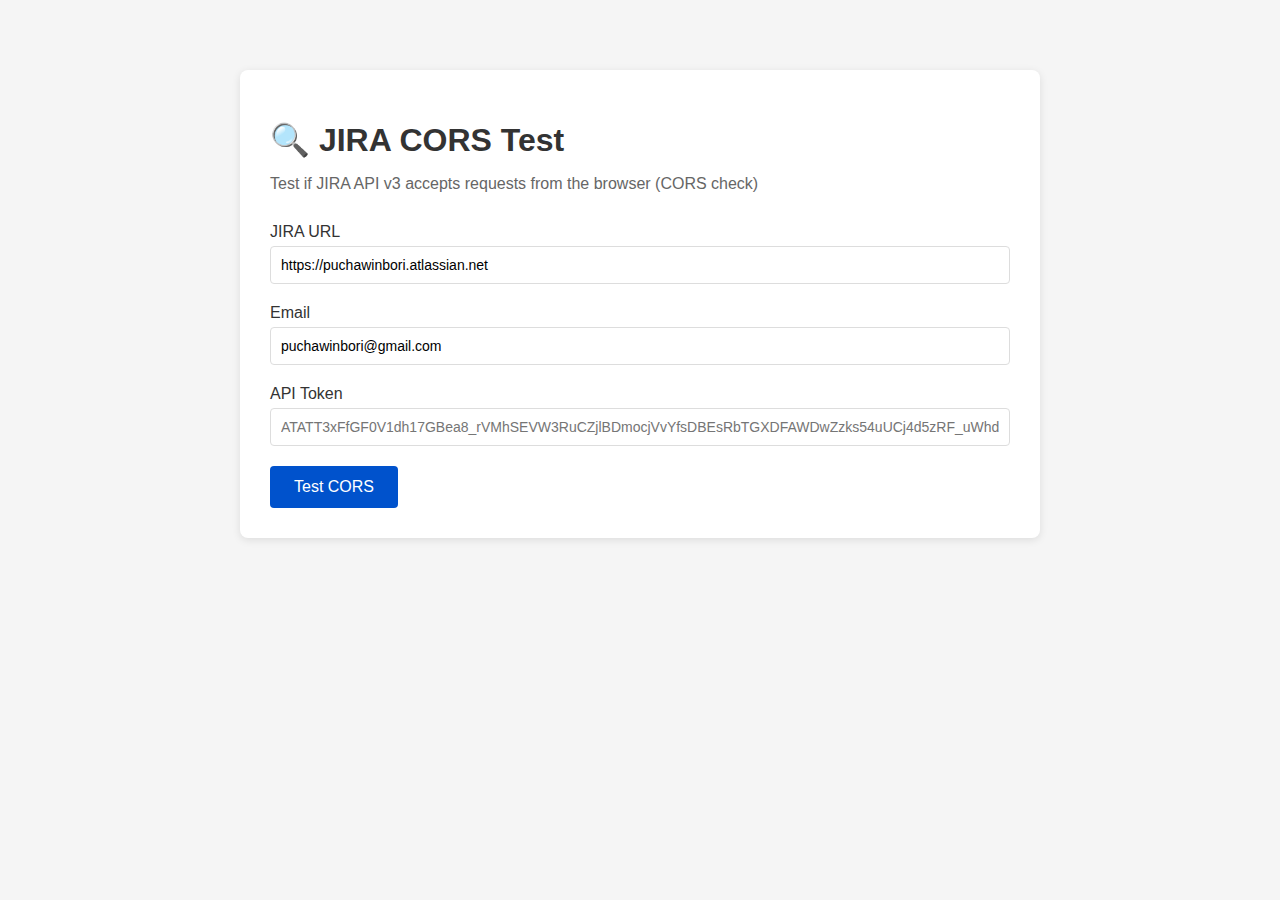
<file: JIRA_CORS_TEST.html>
<!DOCTYPE html>
<html lang="en">
<head>
    <meta charset="UTF-8">
    <meta name="viewport" content="width=device-width, initial-scale=1.0">
    <title>JIRA CORS Test</title>
    <style>
        body {
            font-family: -apple-system, BlinkMacSystemFont, 'Segoe UI', sans-serif;
            max-width: 800px;
            margin: 50px auto;
            padding: 20px;
            background: #f5f5f5;
        }
        .container {
            background: white;
            padding: 30px;
            border-radius: 8px;
            box-shadow: 0 2px 8px rgba(0,0,0,0.1);
        }
        h1 {
            color: #333;
            margin-bottom: 10px;
        }
        .subtitle {
            color: #666;
            margin-bottom: 30px;
        }
        .form-group {
            margin-bottom: 20px;
        }
        label {
            display: block;
            margin-bottom: 5px;
            font-weight: 500;
            color: #333;
        }
        input {
            width: 100%;
            padding: 10px;
            border: 1px solid #ddd;
            border-radius: 4px;
            font-size: 14px;
            box-sizing: border-box;
        }
        button {
            background: #0052CC;
            color: white;
            padding: 12px 24px;
            border: none;
            border-radius: 4px;
            font-size: 16px;
            cursor: pointer;
            font-weight: 500;
        }
        button:hover {
            background: #0747A6;
        }
        button:disabled {
            background: #ccc;
            cursor: not-allowed;
        }
        .result {
            margin-top: 30px;
            padding: 20px;
            border-radius: 4px;
            display: none;
        }
        .result.success {
            background: #E3FCEF;
            border: 1px solid #006644;
            color: #006644;
        }
        .result.error {
            background: #FFEBE6;
            border: 1px solid #DE350B;
            color: #DE350B;
        }
        .result.warning {
            background: #FFFAE6;
            border: 1px solid #FF991F;
            color: #FF991F;
        }
        .result h3 {
            margin-top: 0;
        }
        .result pre {
            background: rgba(0,0,0,0.05);
            padding: 10px;
            border-radius: 4px;
            overflow-x: auto;
            font-size: 12px;
        }
        .loading {
            display: none;
            text-align: center;
            margin-top: 20px;
        }
        .spinner {
            border: 3px solid #f3f3f3;
            border-top: 3px solid #0052CC;
            border-radius: 50%;
            width: 40px;
            height: 40px;
            animation: spin 1s linear infinite;
            margin: 0 auto;
        }
        @keyframes spin {
            0% { transform: rotate(0deg); }
            100% { transform: rotate(360deg); }
        }
    </style>
</head>
<body>
    <div class="container">
        <h1>🔍 JIRA CORS Test</h1>
        <p class="subtitle">Test if JIRA API v3 accepts requests from the browser (CORS check)</p>

        <div class="form-group">
            <label for="jira-url">JIRA URL</label>
            <input
                type="text"
                id="jira-url"
                placeholder="https://your-instance.atlassian.net"
                value="https://puchawinbori.atlassian.net"
            >
        </div>

        <div class="form-group">
            <label for="email">Email</label>
            <input
                type="email"
                id="email"
                placeholder="your-email@example.com"
                value="puchawinbori@gmail.com"
            >
        </div>

        <div class="form-group">
            <label for="api-token">API Token</label>
            <input
                type="password"
                id="api-token"
                placeholder="ATATT3xFfGF0V1dh17GBea8_rVMhSEVW3RuCZjlBDmocjVvYfsDBEsRbTGXDFAWDwZzks54uUCj4d5zRF_uWhdC0danEJYiZnMEURwWEviplRFWUIGnjElJ_C4-99nlEZEqVrd5elm7SqDgKxCTGCzDvyGVGK3vv11BiDDlyz8PX5bytCf1srRM=58B818AB 
"
            >
        </div>

        <button onclick="testCORS()" id="test-btn">Test CORS</button>

        <div class="loading" id="loading">
            <div class="spinner"></div>
            <p>Testing JIRA API...</p>
        </div>

        <div class="result" id="result"></div>
    </div>

    <script>
        async function testCORS() {
            const jiraUrl = document.getElementById('jira-url').value.trim();
            const email = document.getElementById('email').value.trim();
            const apiToken = document.getElementById('api-token').value.trim();
            const resultDiv = document.getElementById('result');
            const loadingDiv = document.getElementById('loading');
            const testBtn = document.getElementById('test-btn');

            // Validate inputs
            if (!jiraUrl || !email || !apiToken) {
                showResult('error', '❌ Missing Information', 'Please fill in all fields');
                return;
            }

            // Show loading
            loadingDiv.style.display = 'block';
            resultDiv.style.display = 'none';
            testBtn.disabled = true;

            try {
                console.log('🔍 Testing JIRA API CORS...');
                console.log('URL:', jiraUrl);
                console.log('Email:', email);

                // Create Basic Auth header
                const auth = btoa(`${email}:${apiToken}`);
                const headers = {
                    'Authorization': `Basic ${auth}`,
                    'Accept': 'application/json',
                    'Content-Type': 'application/json'
                };

                console.log('Headers:', headers);

                // Test endpoint: /rest/api/3/myself (simple, doesn't require project access)
                const endpoint = `${jiraUrl}/rest/api/3/myself`;
                console.log('Endpoint:', endpoint);

                const response = await fetch(endpoint, {
                    method: 'GET',
                    headers: headers,
                    mode: 'cors', // This will trigger CORS preflight
                });

                console.log('Response status:', response.status);
                console.log('Response headers:', Object.fromEntries(response.headers.entries()));

                if (response.ok) {
                    const data = await response.json();
                    console.log('Response data:', data);

                    showResult(
                        'success',
                        '✅ CORS Test PASSED!',
                        `
                        <strong>JIRA API accepts browser requests!</strong>
                        <p>Authenticated as: ${data.displayName || data.emailAddress}</p>
                        <p>Account ID: ${data.accountId}</p>

                        <h4>What this means:</h4>
                        <ul>
                            <li>✅ Frontend-only approach WILL WORK</li>
                            <li>✅ No backend server needed</li>
                            <li>✅ Can deploy to Lovable only</li>
                            <li>⚠️ API credentials will be visible in browser (use only for internal tools)</li>
                        </ul>

                        <h4>Response:</h4>
                        <pre>${JSON.stringify(data, null, 2)}</pre>
                        `
                    );
                } else {
                    const errorText = await response.text();
                    console.error('Error response:', errorText);

                    showResult(
                        'error',
                        '❌ Authentication Failed',
                        `
                        <p>Status: ${response.status} ${response.statusText}</p>
                        <p>This could mean:</p>
                        <ul>
                            <li>Invalid API token</li>
                            <li>Wrong email address</li>
                            <li>Wrong JIRA URL</li>
                        </ul>
                        <p><strong>Note:</strong> This is NOT a CORS error - the request went through!</p>
                        <pre>${errorText}</pre>
                        `
                    );
                }

            } catch (error) {
                console.error('Fetch error:', error);

                // Check if it's a CORS error
                if (error.message.includes('CORS') || error.message.includes('fetch')) {
                    showResult(
                        'error',
                        '❌ CORS BLOCKED',
                        `
                        <strong>JIRA is blocking browser requests</strong>
                        <p>Error: ${error.message}</p>

                        <h4>What this means:</h4>
                        <ul>
                            <li>❌ Frontend-only approach WON'T WORK</li>
                            <li>✅ Need to keep backend server (Render/Railway)</li>
                            <li>Backend acts as proxy to avoid CORS</li>
                        </ul>

                        <h4>Next steps:</h4>
                        <ol>
                            <li>Fix Render deployment issues</li>
                            <li>Or try alternative backend host (Railway, Fly.io)</li>
                        </ol>
                        `
                    );
                } else {
                    showResult(
                        'error',
                        '❌ Test Failed',
                        `
                        <p>Unexpected error: ${error.message}</p>
                        <pre>${error.stack}</pre>
                        `
                    );
                }
            } finally {
                loadingDiv.style.display = 'none';
                testBtn.disabled = false;
            }
        }

        function showResult(type, title, content) {
            const resultDiv = document.getElementById('result');
            resultDiv.className = `result ${type}`;
            resultDiv.innerHTML = `
                <h3>${title}</h3>
                ${content}
            `;
            resultDiv.style.display = 'block';
        }
    </script>
</body>
</html>
</file>
